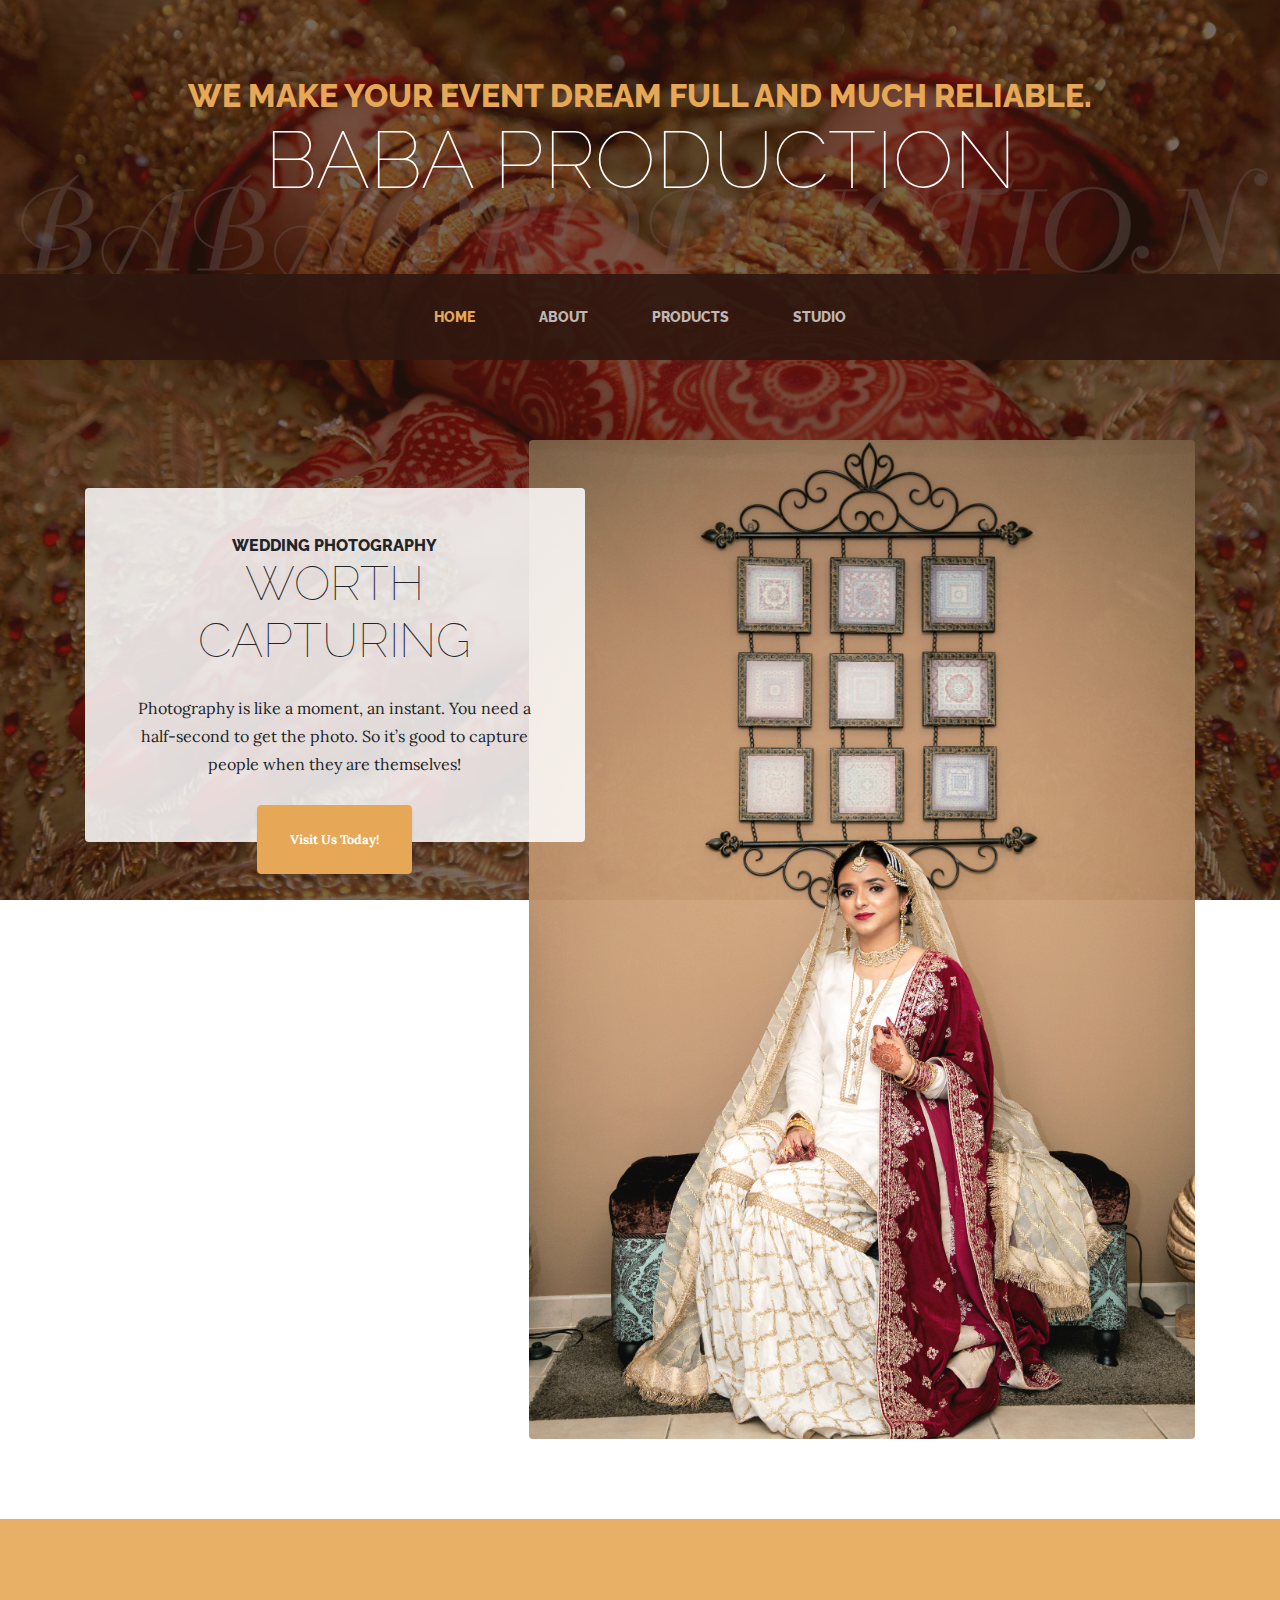
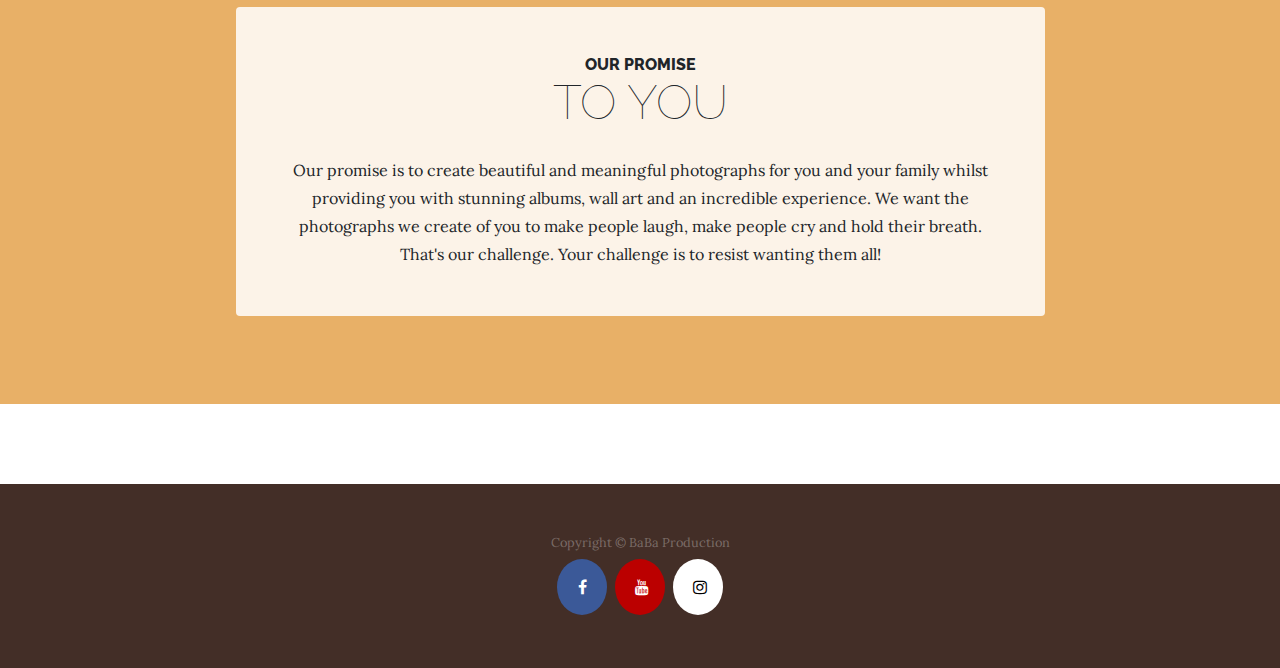
<file: index.html>
<!DOCTYPE html>
<html lang="en">

<head>

  <meta charset="utf-8">
  <meta name="viewport" content="width=device-width, initial-scale=1, shrink-to-fit=no">
  <meta name="description" content="">
  <meta name="author" content="">

  <title>BaBa Production</title>
  <link rel = "icon" href ="img/title.png" 
          type = "image/x-icon"> 
  <!-- Bootstrap core CSS -->
  <link href="vendor/bootstrap/css/bootstrap.min.css" rel="stylesheet">

  <!-- Custom fonts for this template -->
  <link href="https://fonts.googleapis.com/css?family=Raleway:100,100i,200,200i,300,300i,400,400i,500,500i,600,600i,700,700i,800,800i,900,900i" rel="stylesheet">
  <link href="https://fonts.googleapis.com/css?family=Lora:400,400i,700,700i" rel="stylesheet">

  <!-- Custom styles for this template -->
  <link href="css/business-casual.min.css" rel="stylesheet">
  <link rel="stylesheet" href="https://cdnjs.cloudflare.com/ajax/libs/font-awesome/4.7.0/css/font-awesome.min.css">
</head>

<body>

  <h1 class="site-heading text-center text-white d-none d-lg-block">
    <span class="site-heading-upper text-primary mb-3">We make your event dream full and much reliable.</span>
    <span class="site-heading-lower">BaBa Production</span>
  </h1>

  <!-- Navigation -->
  <nav class="navbar navbar-expand-lg navbar-dark py-lg-4" id="mainNav">
    <div class="container">
      <a class="navbar-brand text-uppercase text-expanded font-weight-bold d-lg-none" href="#">BaBa Production</a>
      <button class="navbar-toggler" type="button" data-toggle="collapse" data-target="#navbarResponsive" aria-controls="navbarResponsive" aria-expanded="false" aria-label="Toggle navigation">
        <span class="navbar-toggler-icon"></span>
      </button>
      <div class="collapse navbar-collapse" id="navbarResponsive">
        <ul class="navbar-nav mx-auto">
          <li class="nav-item active px-lg-4">
            <a class="nav-link text-uppercase text-expanded" href="index.html">Home
              <span class="sr-only">(current)</span>
            </a>
          </li>
          <li class="nav-item px-lg-4">
            <a class="nav-link text-uppercase text-expanded" href="about.html">About</a>
          </li>
          <li class="nav-item px-lg-4">
            <a class="nav-link text-uppercase text-expanded" href="products.html">Products</a>
          </li>
          <li class="nav-item px-lg-4">
            <a class="nav-link text-uppercase text-expanded" href="store.html">Studio</a>
          </li>
        </ul>
      </div>
    </div>
  </nav>

  <section class="page-section clearfix">
    <div class="container">
      <div class="intro">
        <img class="intro-img img-fluid mb-3 mb-lg-0 rounded" src="img/intro.jpg" alt="">
        <div class="intro-text left-0 text-center bg-faded p-5 rounded">
          <h2 class="section-heading mb-4">
            <span class="section-heading-upper">Wedding photography</span>
            <span class="section-heading-lower">Worth capturing</span>
          </h2>
          <p class="mb-3">Photography is like a moment, an instant. You need a half-second to get the photo. So it’s good to capture people when they are themselves!
          </p>
          <div class="intro-button mx-auto">
            <a class="btn btn-primary btn-xl" href="#">Visit Us Today!</a>
          </div>
        </div>
      </div>
    </div>
  </section>

  <section class="page-section cta">
    <div class="container">
      <div class="row">
        <div class="col-xl-9 mx-auto">
          <div class="cta-inner text-center rounded">
            <h2 class="section-heading mb-4">
              <span class="section-heading-upper">Our Promise</span>
              <span class="section-heading-lower">To You</span>
            </h2>
            <p class="mb-0">Our promise is to create beautiful and meaningful photographs for you and your family whilst providing you with stunning albums, wall art and an incredible experience. We want the photographs we create of you to make people laugh, make people cry and hold their breath. That's our challenge. Your challenge is to resist wanting them all!</p>
          </div>
        </div>
      </div>
    </div>
  </section>

  <footer class="footer text-faded text-center py-5">
    <div class="container">
      <p class="m-0 small">Copyright &copy; BaBa Production</p>
    </div>
    <div class="container">
      <a href="https://www.facebook.com/babaproduction6" class="fa fa-facebook"></a>
        <a href="https://www.youtube.com/channel/UCHGlIXusSTivwB5CTGH-gRQ" class="fa fa-youtube"></a>
        <a href="https://www.instagram.com/babaproduction6" class="fa fa-instagram"></a>
    
    </div>
  </footer>

  <!-- Bootstrap core JavaScript -->
  <script src="vendor/jquery/jquery.min.js"></script>
  <script src="vendor/bootstrap/js/bootstrap.bundle.min.js"></script>

</body>

</html>
</file>
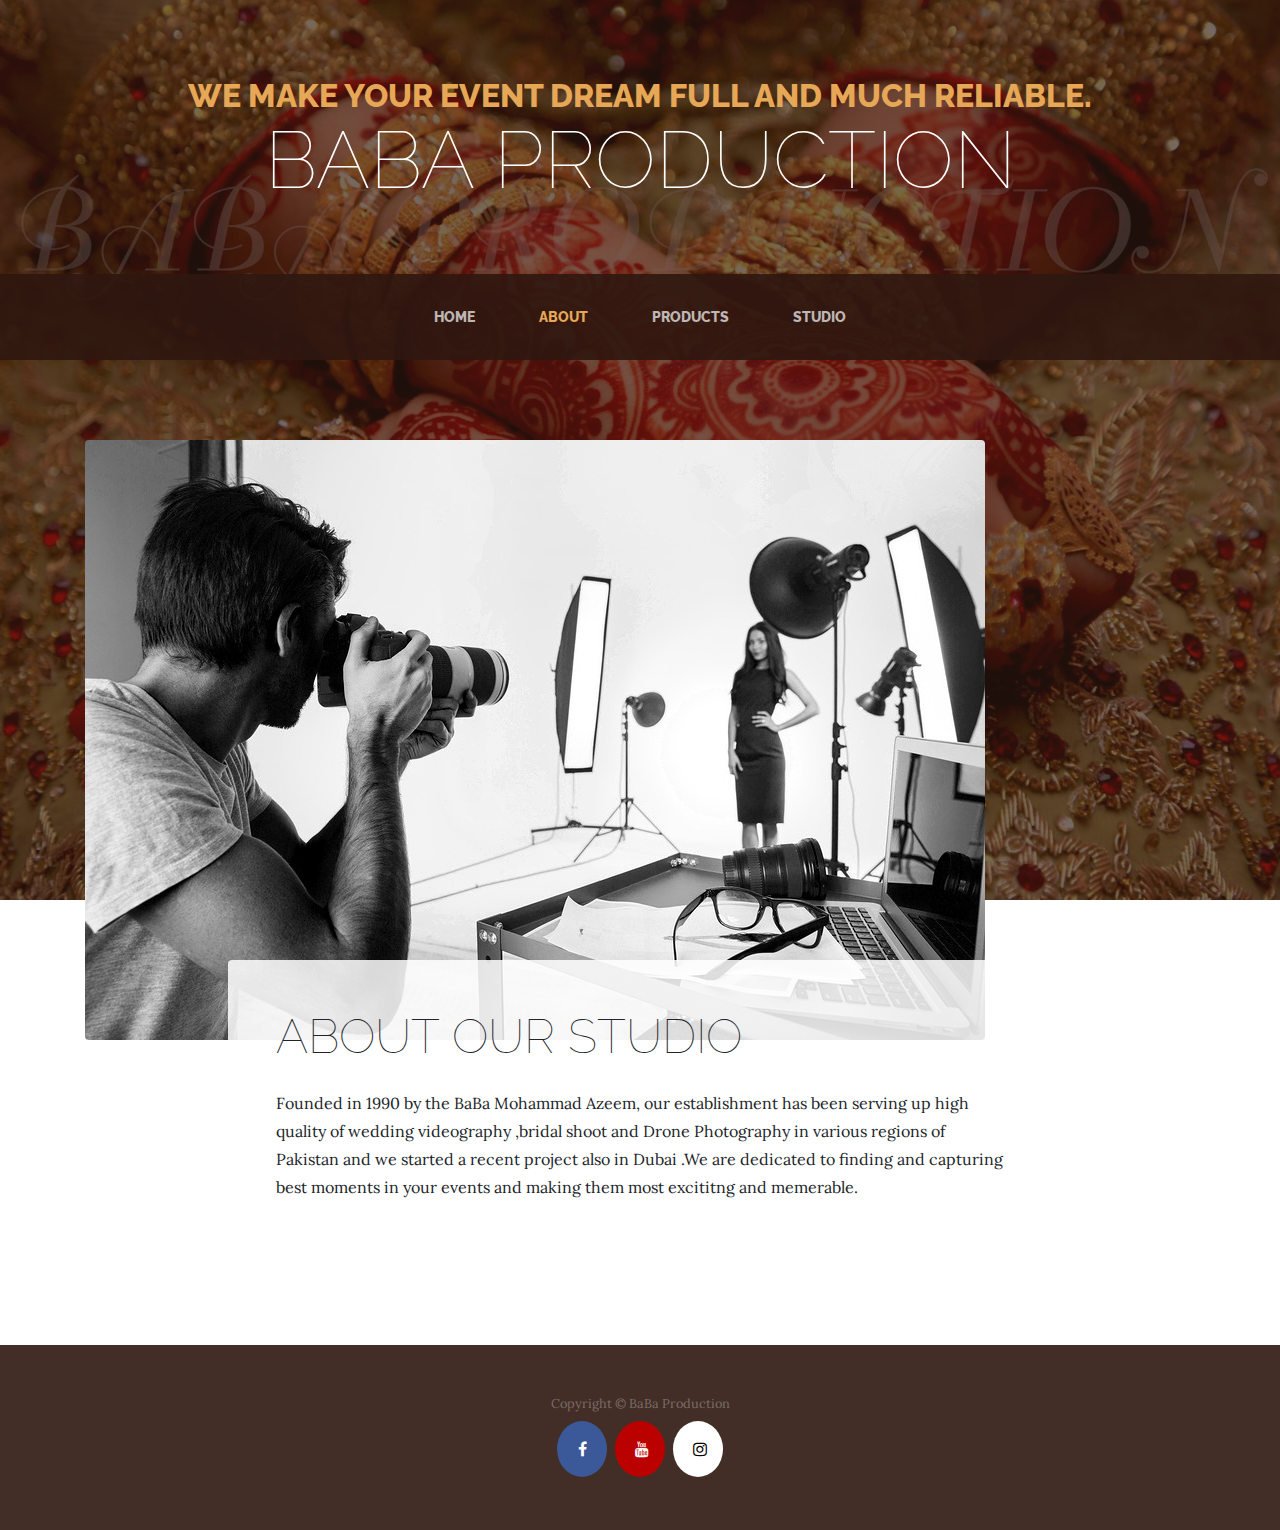
<file: about.html>
<!DOCTYPE html>
<html lang="en">

<head>

  <meta charset="utf-8">
  <meta name="viewport" content="width=device-width, initial-scale=1, shrink-to-fit=no">
  <meta name="description" content="">
  <meta name="author" content="">

  <title>BaBa Production</title>
  <link rel = "icon" href ="img/title.png" 
  type = "image/x-icon"> 
  <!-- Bootstrap core CSS -->
  <link href="vendor/bootstrap/css/bootstrap.min.css" rel="stylesheet">

  <!-- Custom fonts for this template -->
  <link href="https://fonts.googleapis.com/css?family=Raleway:100,100i,200,200i,300,300i,400,400i,500,500i,600,600i,700,700i,800,800i,900,900i" rel="stylesheet">
  <link href="https://fonts.googleapis.com/css?family=Lora:400,400i,700,700i" rel="stylesheet">

  <!-- Custom styles for this template -->
  <link href="css/business-casual.min.css" rel="stylesheet">
  <link rel="stylesheet" href="https://cdnjs.cloudflare.com/ajax/libs/font-awesome/4.7.0/css/font-awesome.min.css">
</head>

<body>

  <h1 class="site-heading text-center text-white d-none d-lg-block">
    <span class="site-heading-upper text-primary mb-3">We make your event dream full and much reliable.</span>
    <span class="site-heading-lower">BaBa Production</span>
  </h1>

  <!-- Navigation -->
  <nav class="navbar navbar-expand-lg navbar-dark py-lg-4" id="mainNav">
    <div class="container">
      <a class="navbar-brand text-uppercase text-expanded font-weight-bold d-lg-none" href="#">BaBa Production</a>
      <button class="navbar-toggler" type="button" data-toggle="collapse" data-target="#navbarResponsive" aria-controls="navbarResponsive" aria-expanded="false" aria-label="Toggle navigation">
        <span class="navbar-toggler-icon"></span>
      </button>
      <div class="collapse navbar-collapse" id="navbarResponsive">
        <ul class="navbar-nav mx-auto">
          <li class="nav-item px-lg-4">
            <a class="nav-link text-uppercase text-expanded" href="index.html">Home
              <span class="sr-only">(current)</span>
            </a>
          </li>
          <li class="nav-item active px-lg-4">
            <a class="nav-link text-uppercase text-expanded" href="about.html">About</a>
          </li>
          <li class="nav-item px-lg-4">
            <a class="nav-link text-uppercase text-expanded" href="products.html">Products</a>
          </li>
          <li class="nav-item px-lg-4">
            <a class="nav-link text-uppercase text-expanded" href="store.html">Studio</a>
          </li>
        </ul>
      </div>
    </div>
  </nav>

  <section class="page-section about-heading">
    <div class="container">
      <img class="img-fluid rounded about-heading-img mb-3 mb-lg-0" src="img/about.jpg" alt="">
      <div class="about-heading-content">
        <div class="row">
          <div class="col-xl-9 col-lg-10 mx-auto">
            <div class="bg-faded rounded p-5">
              <h2 class="section-heading mb-4">
                <span class="section-heading-lower">About Our Studio</span>
              </h2>
              <p>Founded in 1990 by the BaBa Mohammad Azeem, our establishment has been serving up high quality of wedding videography ,bridal shoot and Drone Photography in various regions of Pakistan and we started a recent project also in Dubai .We are dedicated to finding and capturing best moments in your events and making them most excititng and memerable.</p>
            </div>
          </div>
        </div>
      </div>
    </div>
  </section>

  <footer class="footer text-faded text-center py-5">
    <div class="container">
      <p class="m-0 small">Copyright &copy; BaBa Production</p>
    </div>
    <div class="container">
      <a href="https://www.facebook.com/babaproduction6" class="fa fa-facebook"></a>
        <a href="https://www.youtube.com/channel/UCHGlIXusSTivwB5CTGH-gRQ" class="fa fa-youtube"></a>
        <a href="https://www.instagram.com/babaproduction6" class="fa fa-instagram"></a>
    
    </div>
  </footer>

  <!-- Bootstrap core JavaScript -->
  <script src="vendor/jquery/jquery.min.js"></script>
  <script src="vendor/bootstrap/js/bootstrap.bundle.min.js"></script>

</body>

</html>
</file>
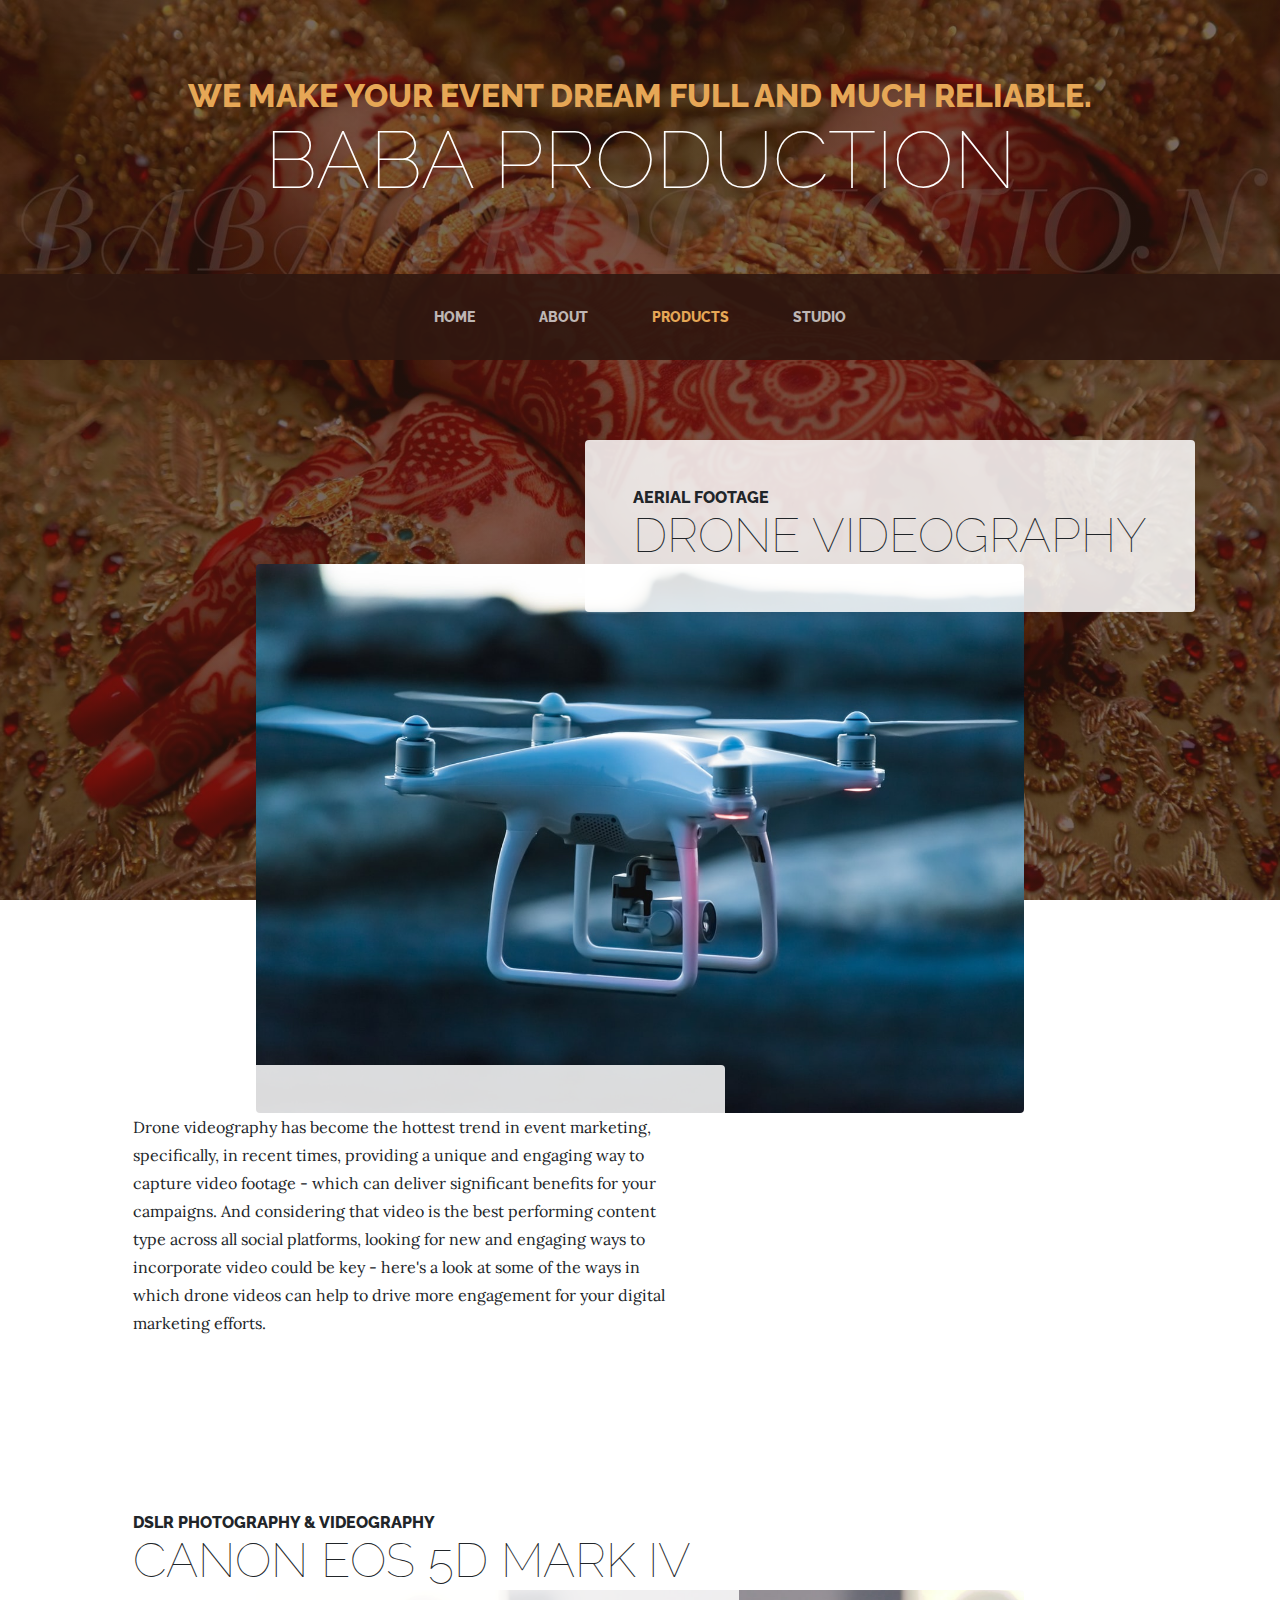
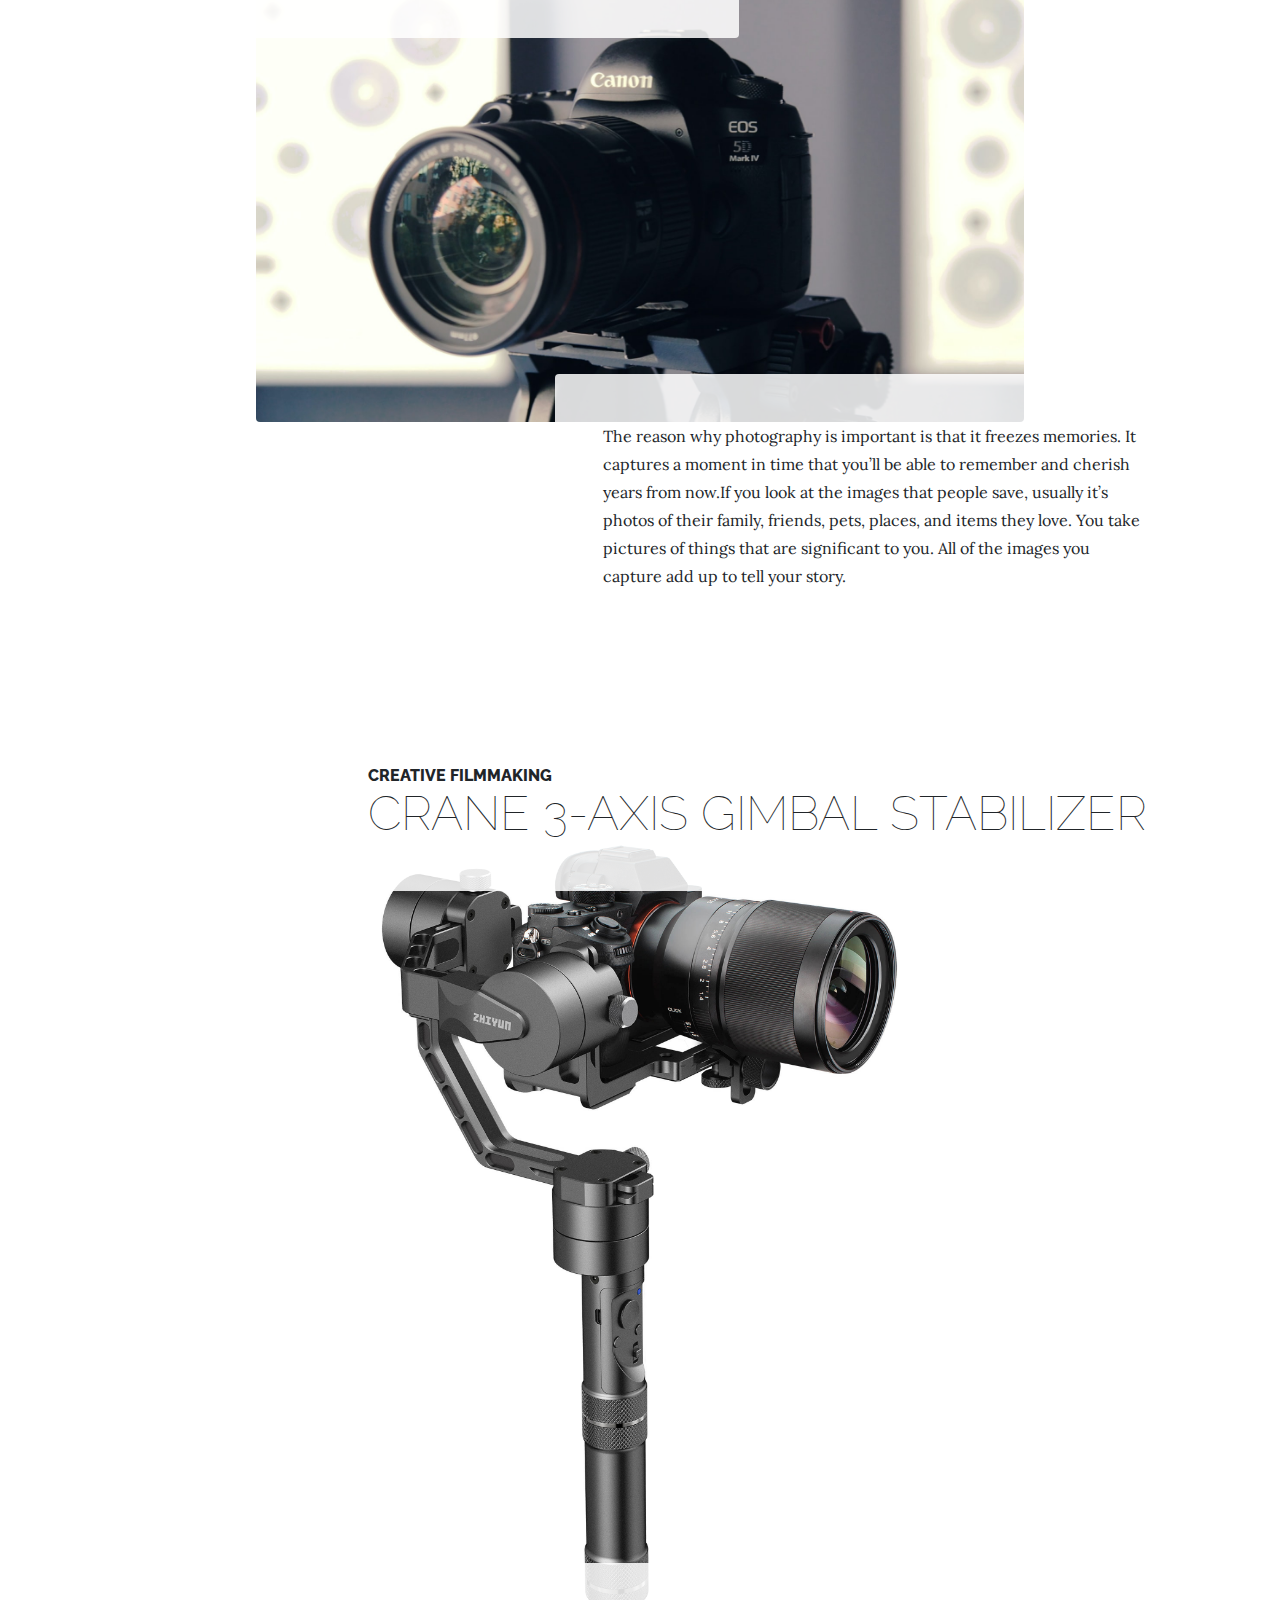
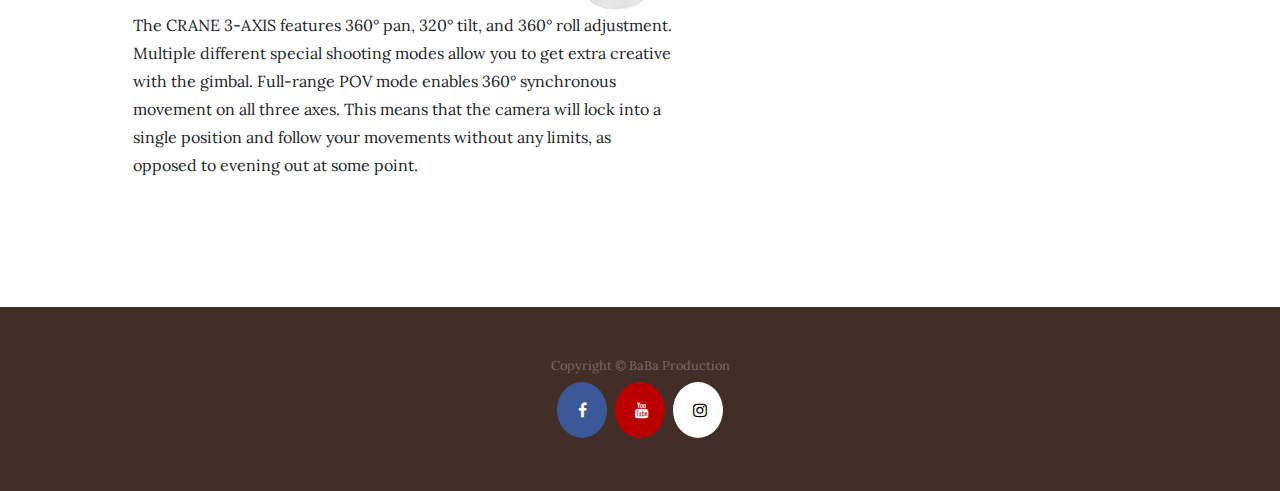
<file: products.html>
<!DOCTYPE html>
<html lang="en">

<head>

  <meta charset="utf-8">
  <meta name="viewport" content="width=device-width, initial-scale=1, shrink-to-fit=no">
  <meta name="description" content="">
  <meta name="author" content="">

  <title>BaBa Production</title>
  <link rel = "icon" href ="img/title.png" 
  type = "image/x-icon"> 
  <!-- Bootstrap core CSS -->
  <link href="vendor/bootstrap/css/bootstrap.min.css" rel="stylesheet">

  <!-- Custom fonts for this template -->
  <link href="https://fonts.googleapis.com/css?family=Raleway:100,100i,200,200i,300,300i,400,400i,500,500i,600,600i,700,700i,800,800i,900,900i" rel="stylesheet">
  <link href="https://fonts.googleapis.com/css?family=Lora:400,400i,700,700i" rel="stylesheet">

  <!-- Custom styles for this template -->
  <link href="css/business-casual.min.css" rel="stylesheet">
  <link rel="stylesheet" href="https://cdnjs.cloudflare.com/ajax/libs/font-awesome/4.7.0/css/font-awesome.min.css">
</head>

<body>

  <h1 class="site-heading text-center text-white d-none d-lg-block">
    <span class="site-heading-upper text-primary mb-3">We make your event dream full and much reliable.</span>
    <span class="site-heading-lower">BaBa Production</span>
  </h1>

  <!-- Navigation -->
  <nav class="navbar navbar-expand-lg navbar-dark py-lg-4" id="mainNav">
    <div class="container">
      <a class="navbar-brand text-uppercase text-expanded font-weight-bold d-lg-none" href="#">BaBa Production</a>
      <button class="navbar-toggler" type="button" data-toggle="collapse" data-target="#navbarResponsive" aria-controls="navbarResponsive" aria-expanded="false" aria-label="Toggle navigation">
        <span class="navbar-toggler-icon"></span>
      </button>
      <div class="collapse navbar-collapse" id="navbarResponsive">
        <ul class="navbar-nav mx-auto">
          <li class="nav-item px-lg-4">
            <a class="nav-link text-uppercase text-expanded" href="index.html">Home
              <span class="sr-only">(current)</span>
            </a>
          </li>
          <li class="nav-item px-lg-4">
            <a class="nav-link text-uppercase text-expanded" href="about.html">About</a>
          </li>
          <li class="nav-item active px-lg-4">
            <a class="nav-link text-uppercase text-expanded" href="products.html">Products</a>
          </li>
          <li class="nav-item px-lg-4">
            <a class="nav-link text-uppercase text-expanded" href="store.html">Studio</a>
          </li>
        </ul>
      </div>
    </div>
  </nav>

  <section class="page-section">
    <div class="container">
      <div class="product-item">
        <div class="product-item-title d-flex">
          <div class="bg-faded p-5 d-flex ml-auto rounded">
            <h2 class="section-heading mb-0">
              <span class="section-heading-upper">aerial footage</span>
              <span class="section-heading-lower">drone videography</span>
            </h2>
          </div>
        </div>
        <img class="product-item-img mx-auto d-flex rounded img-fluid mb-3 mb-lg-0" src="img/products-01.jpg" alt="">
        <div class="product-item-description d-flex mr-auto">
          <div class="bg-faded p-5 rounded">
            <p class="mb-0">Drone videography has become the hottest trend in event marketing, specifically, in recent times, providing a unique and engaging way to capture video footage - which can deliver significant benefits for your campaigns. And considering that video is the best performing content type across all social platforms, looking for new and engaging ways to incorporate video could be key - here's a look at some of the ways in which drone videos can help to drive more engagement for your digital marketing efforts.</p>
          </div>
        </div>
      </div>
    </div>
  </section>

  <section class="page-section">
    <div class="container">
      <div class="product-item">
        <div class="product-item-title d-flex">
          <div class="bg-faded p-5 d-flex mr-auto rounded">
            <h2 class="section-heading mb-0">
              <span class="section-heading-upper">Dslr photography &amp; videography</span>
              <span class="section-heading-lower">Canon EOS 5D Mark IV</span>
            </h2>
          </div>
        </div>
        <img class="product-item-img mx-auto d-flex rounded img-fluid mb-3 mb-lg-0" src="img/products-02.jpg" alt="">
        <div class="product-item-description d-flex ml-auto">
          <div class="bg-faded p-5 rounded">
            <p class="mb-0">The reason why photography is important is that it freezes memories. It captures a moment in time that you’ll be able to remember and cherish years from now.If you look at the images that people save, usually it’s photos of their family, friends, pets, places, and items they love. You take pictures of things that are significant to you. All of the images you capture add up to tell your story.</p>
          </div>
        </div>
      </div>
    </div>
  </section>

  <section class="page-section">
    <div class="container">
      <div class="product-item">
        <div class="product-item-title d-flex">
          <div class="bg-faded p-5 d-flex ml-auto rounded">
            <h2 class="section-heading mb-0">
              <span class="section-heading-upper">creative filmmaking</span>
              <span class="section-heading-lower">Crane 3-Axis Gimbal Stabilizer</span>
            </h2>
          </div>
        </div>
        <img class="product-item-img mx-auto d-flex rounded img-fluid mb-3 mb-lg-0" src="img/products-03.jpg" alt="">
        <div class="product-item-description d-flex mr-auto">
          <div class="bg-faded p-5 rounded">
            <p class="mb-0">The CRANE 3-AXIS features 360° pan, 320° tilt, and 360° roll adjustment. Multiple different special shooting modes allow you to get extra creative with the gimbal. Full-range POV mode enables 360° synchronous movement on all three axes. This means that the camera will lock into a single position and follow your movements without any limits, as opposed to evening out at some point.</p>
          </div>
        </div>
      </div>
    </div>
  </section>

  <footer class="footer text-faded text-center py-5">
    <div class="container">
      <p class="m-0 small">Copyright &copy; BaBa Production</p>
    </div>
    <div class="container">
      <a href="https://www.facebook.com/babaproduction6" class="fa fa-facebook"></a>
      <a href="https://www.youtube.com/channel/UCHGlIXusSTivwB5CTGH-gRQ" class="fa fa-youtube"></a>
      <a href="https://www.instagram.com/babaproduction6" class="fa fa-instagram"></a>
    
    </div>
  </footer>

  <!-- Bootstrap core JavaScript -->
  <script src="vendor/jquery/jquery.min.js"></script>
  <script src="vendor/bootstrap/js/bootstrap.bundle.min.js"></script>

</body>

</html>
</file>
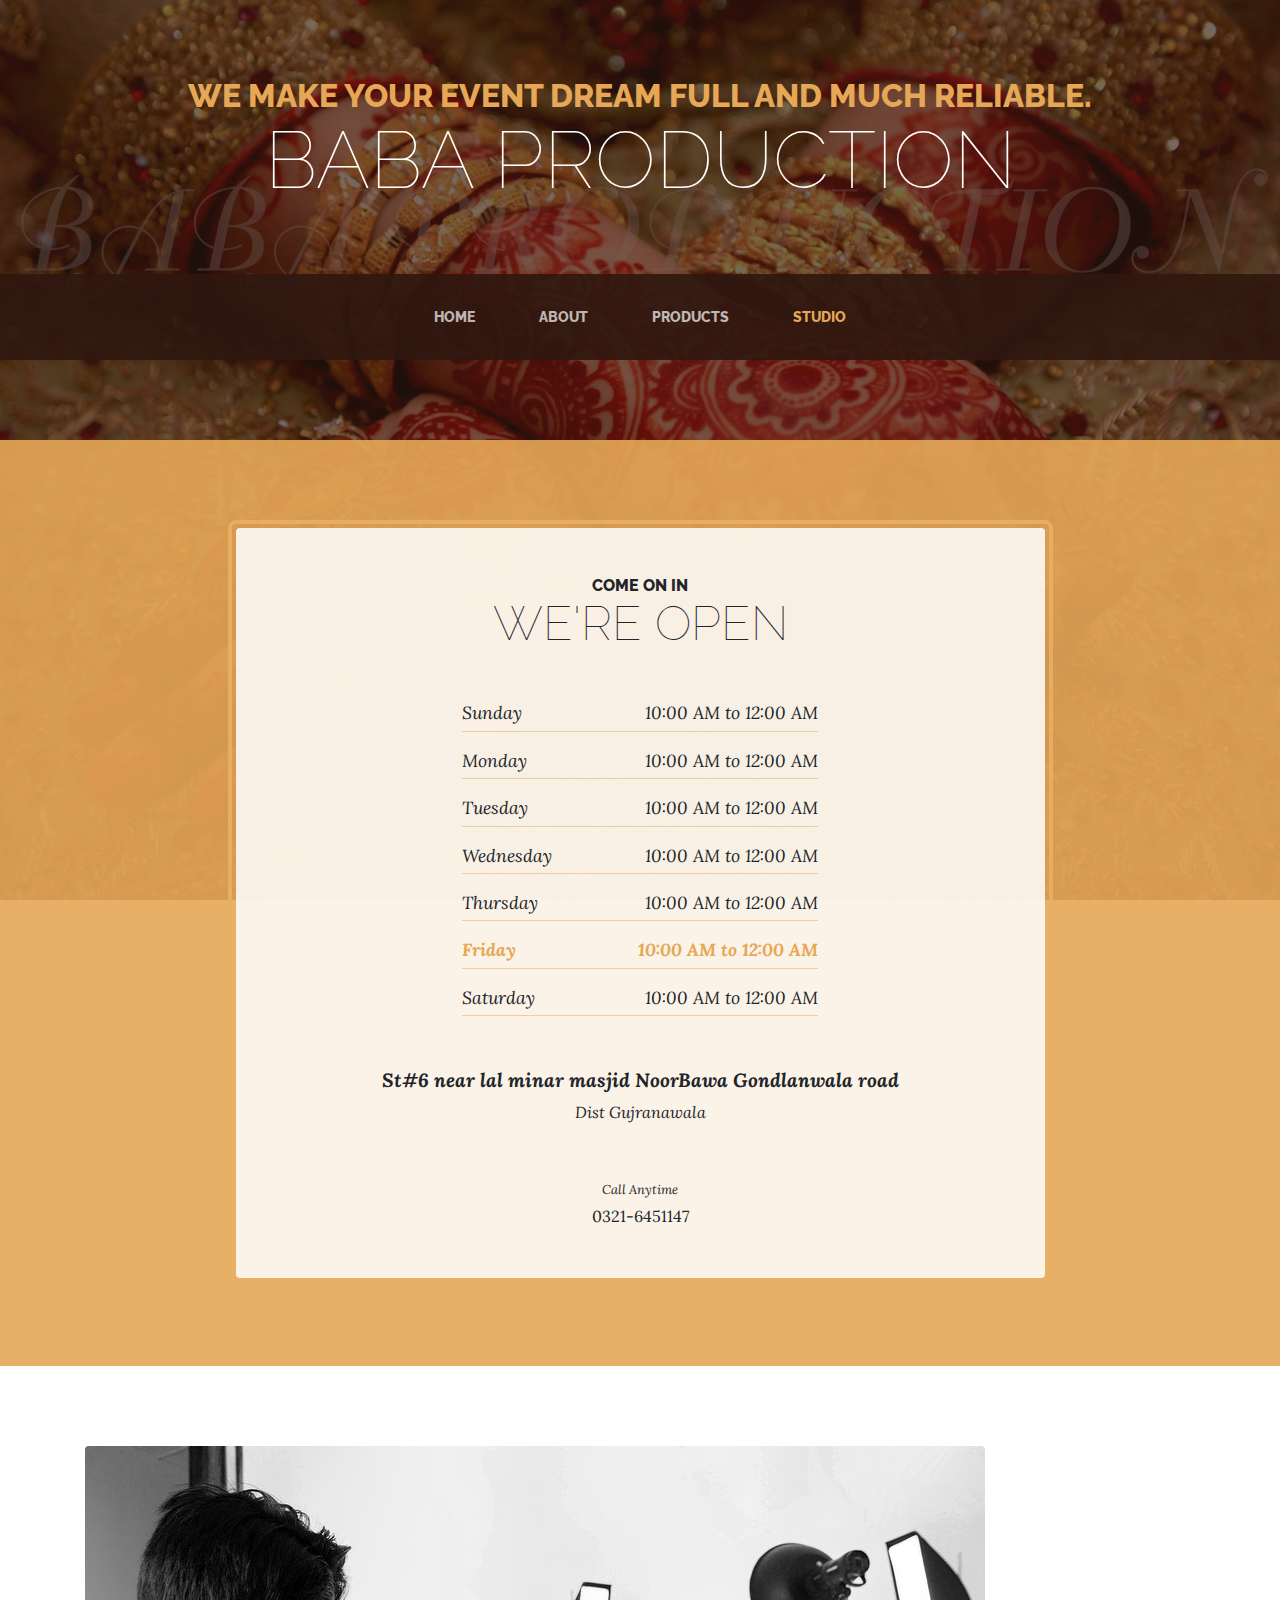
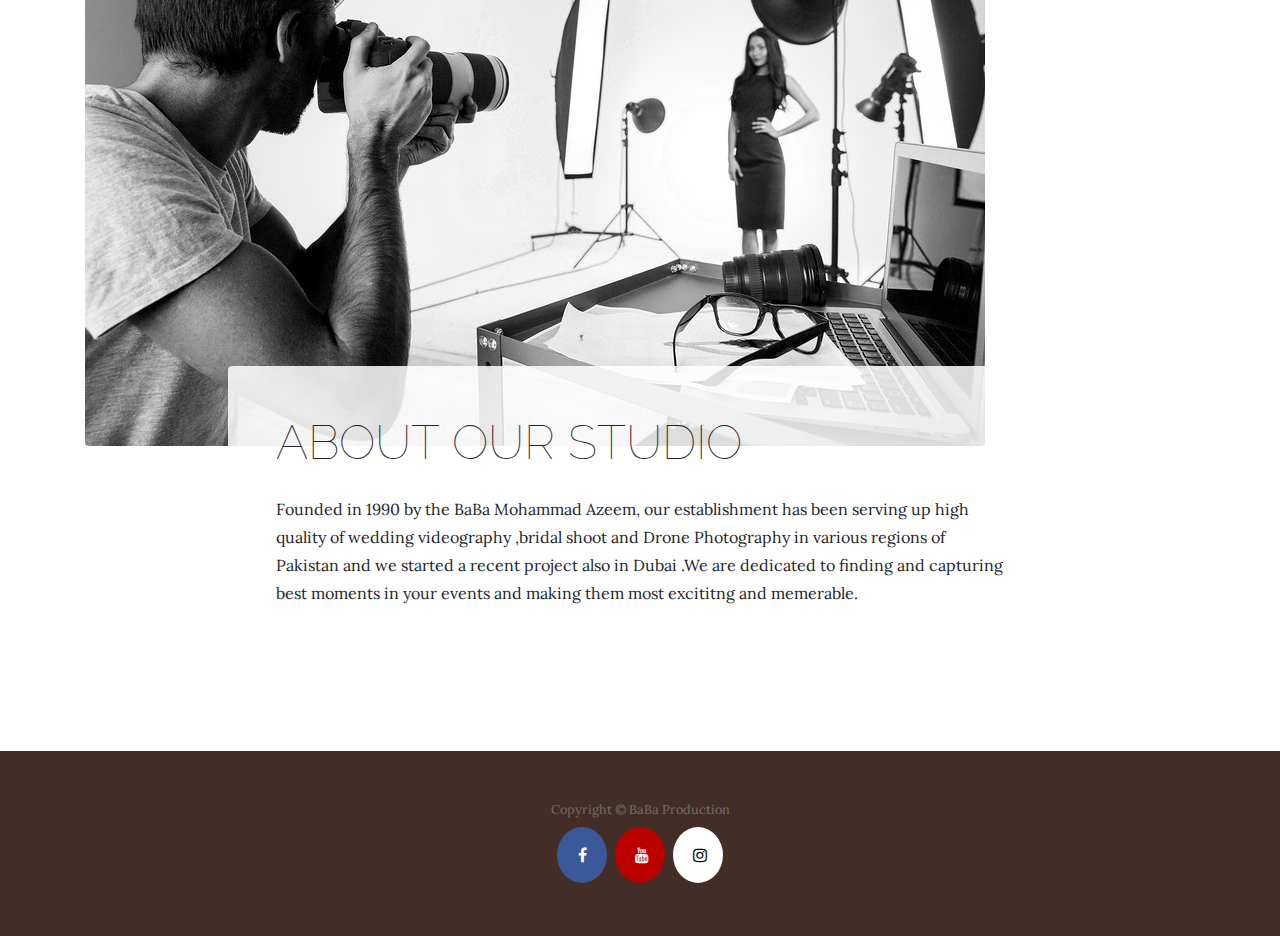
<file: store.html>
<!DOCTYPE html>
<html lang="en">

  <head>

    <meta charset="utf-8">
    <meta name="viewport" content="width=device-width, initial-scale=1, shrink-to-fit=no">
    <meta name="description" content="">
    <meta name="author" content="">

    <title>BaBa Production</title>
    <link rel = "icon" href ="img/title.png" 
    type = "image/x-icon"> 
    <!-- Bootstrap core CSS -->
    <link href="vendor/bootstrap/css/bootstrap.min.css" rel="stylesheet">

    <!-- Custom fonts for this template -->
    <link href="https://fonts.googleapis.com/css?family=Raleway:100,100i,200,200i,300,300i,400,400i,500,500i,600,600i,700,700i,800,800i,900,900i" rel="stylesheet">
    <link href="https://fonts.googleapis.com/css?family=Lora:400,400i,700,700i" rel="stylesheet">

    <!-- Custom styles for this template -->
    <link href="css/business-casual.min.css" rel="stylesheet">
    <link rel="stylesheet" href="https://cdnjs.cloudflare.com/ajax/libs/font-awesome/4.7.0/css/font-awesome.min.css">
  </head>

  <body>

    <h1 class="site-heading text-center text-white d-none d-lg-block">
      <span class="site-heading-upper text-primary mb-3">We make your event dream full and much reliable.</span>
      <span class="site-heading-lower">BaBa Production</span>
    </h1>

    <!-- Navigation -->
    <nav class="navbar navbar-expand-lg navbar-dark py-lg-4" id="mainNav">
      <div class="container">
        <a class="navbar-brand text-uppercase text-expanded font-weight-bold d-lg-none" href="#">BaBa Production</a>
        <button class="navbar-toggler" type="button" data-toggle="collapse" data-target="#navbarResponsive" aria-controls="navbarResponsive" aria-expanded="false" aria-label="Toggle navigation">
          <span class="navbar-toggler-icon"></span>
        </button>
        <div class="collapse navbar-collapse" id="navbarResponsive">
          <ul class="navbar-nav mx-auto">
            <li class="nav-item px-lg-4">
              <a class="nav-link text-uppercase text-expanded" href="index.html">Home
                <span class="sr-only">(current)</span>
              </a>
            </li>
            <li class="nav-item px-lg-4">
              <a class="nav-link text-uppercase text-expanded" href="about.html">About</a>
            </li>
            <li class="nav-item px-lg-4">
              <a class="nav-link text-uppercase text-expanded" href="products.html">Products</a>
            </li>
            <li class="nav-item active px-lg-4">
              <a class="nav-link text-uppercase text-expanded" href="store.html">Studio</a>
            </li>
          </ul>
        </div>
      </div>
    </nav>

    <section class="page-section cta">
      <div class="container">
        <div class="row">
          <div class="col-xl-9 mx-auto">
            <div class="cta-inner text-center rounded">
              <h2 class="section-heading mb-5">
                <span class="section-heading-upper">Come On In</span>
                <span class="section-heading-lower">We're Open</span>
              </h2>
              <ul class="list-unstyled list-hours mb-5 text-left mx-auto">
                <li class="list-unstyled-item list-hours-item d-flex">
                  Sunday
                  <span class="ml-auto">10:00 AM to 12:00 AM</span>
                </li>
                <li class="list-unstyled-item list-hours-item d-flex">
                  Monday
                  <span class="ml-auto">10:00 AM to 12:00 AM</span>
                </li>
                <li class="list-unstyled-item list-hours-item d-flex">
                  Tuesday
                  <span class="ml-auto">10:00 AM to 12:00 AM</span>
                </li>
                <li class="list-unstyled-item list-hours-item d-flex">
                  Wednesday
                  <span class="ml-auto">10:00 AM to 12:00 AM</span>
                </li>
                <li class="list-unstyled-item list-hours-item d-flex">
                  Thursday
                  <span class="ml-auto">10:00 AM to 12:00 AM</span>
                </li>
                <li class="list-unstyled-item list-hours-item d-flex">
                  Friday
                  <span class="ml-auto">10:00 AM to 12:00 AM</span>
                </li>
                <li class="list-unstyled-item list-hours-item d-flex">
                  Saturday
                  <span class="ml-auto">10:00 AM to 12:00 AM</span>
                </li>
              </ul>
              <p class="address mb-5">
                <em>
                  <strong>St#6 near lal minar masjid NoorBawa Gondlanwala road </strong>
                  <br>
                  Dist Gujranawala
                </em>
              </p>
              <p class="mb-0">
                <small>
                  <em>Call Anytime</em>
                </small>
                <br>
                0321-6451147
              </p>
            </div>
          </div>
        </div>
      </div>
    </section>

    <section class="page-section about-heading">
      <div class="container">
        <img class="img-fluid rounded about-heading-img mb-3 mb-lg-0" src="img/about.jpg" alt="">
        <div class="about-heading-content">
          <div class="row">
            <div class="col-xl-9 col-lg-10 mx-auto">
              <div class="bg-faded rounded p-5">
                <h2 class="section-heading mb-4">
                  <span class="section-heading-lower">About Our Studio</span>
                </h2>
                <p>Founded in 1990 by the BaBa Mohammad Azeem, our establishment has been serving up high quality of wedding videography ,bridal shoot and Drone Photography in various regions of Pakistan and we started a recent project also in Dubai .We are dedicated to finding and capturing best moments in your events and making them most excititng and memerable.</p>
              </div>
            </div>
          </div>
        </div>
      </div>
    </section>

    <footer class="footer text-faded text-center py-5">
      <div class="container">
        <p class="m-0 small">Copyright &copy; BaBa Production</p>
      </div>
      <div class="container">
        <a href="https://www.facebook.com/babaproduction6" class="fa fa-facebook"></a>
        <a href="https://www.youtube.com/channel/UCHGlIXusSTivwB5CTGH-gRQ" class="fa fa-youtube"></a>
        <a href="https://www.instagram.com/babaproduction6" class="fa fa-instagram"></a>
      
      </div>
    </footer>

    <!-- Bootstrap core JavaScript -->
    <script src="vendor/jquery/jquery.min.js"></script>
    <script src="vendor/bootstrap/js/bootstrap.bundle.min.js"></script>

    <!-- Script to highlight the active date in the hours list -->
    <script>
      $('.list-hours li').eq(new Date().getDay()).addClass('today');
    </script>

  </body>

</html>
</file>
<file: css/business-casual.min.css>
/*!
 * Start Bootstrap - Business Casual v5.0.11 (https://startbootstrap.com/theme/business-casual)
 * Copyright 2013-2020 Start Bootstrap
 * Licensed under MIT (https://github.com/StartBootstrap/startbootstrap-business-casual/blob/master/LICENSE)
 */body{font-family:Lora;background-image:linear-gradient(rgba(47,23,15,.65),rgba(47,23,15,.65)),url(../img/bg.jpg);background-attachment:fixed;background-position:center;background-size:cover}h1,h2,h3,h4,h5,h6{font-family:Raleway}p{line-height:1.75}.text-faded{color:rgba(255,255,255,.3)}.site-heading{margin-top:5rem;margin-bottom:5rem;text-transform:uppercase;line-height:1;font-family:Raleway}.site-heading .site-heading-upper{display:block;font-size:2rem;font-weight:800}.site-heading .site-heading-lower{font-size:5rem;font-weight:100;line-height:4rem}.page-section{margin-top:5rem;margin-bottom:5rem}.section-heading{text-transform:uppercase}.section-heading .section-heading-upper{display:block;font-size:1rem;font-weight:800}.section-heading .section-heading-lower{display:block;font-size:3rem;font-weight:100}.bg-faded{background-color:rgba(255,255,255,.85)}#mainNav{background-color:rgba(47,23,15,.9);font-family:Raleway}#mainNav .navbar-brand{color:#e6a756}#mainNav .navbar-nav .nav-item .nav-link{color:rgba(255,255,255,.7);font-weight:800}#mainNav .navbar-nav .nav-item.active .nav-link{color:#e6a756}@media (min-width:992px){#mainNav .navbar-nav .nav-item .nav-link{font-size:.9rem}#mainNav .navbar-nav .nav-item .nav-link:hover{color:rgba(255,255,255,.4)}#mainNav .navbar-nav .nav-item.active .nav-link:hover{color:#e6a756}}.btn-xl{font-weight:700;font-size:.8rem;padding-top:1.5rem;padding-bottom:1.5rem;padding-left:2rem;padding-right:2rem}.intro{position:relative}@media (min-width:992px){.intro .intro-img{width:60%;float:right; opacity: 0.95 ;}.intro .intro-text{left:0;width:60%;margin-top:3rem;position:absolute}.intro .intro-text .intro-button{width:100%;left:0;position:absolute;bottom:-2rem}}@media (min-width:1200px){.intro .intro-text{width:45%}}.cta{padding-top:5rem;padding-bottom:5rem;background-color:rgba(230,167,86,.9)}.cta .cta-inner{position:relative;padding:3rem;margin:.5rem;background-color:rgba(255,255,255,.85)}.cta .cta-inner:before{border-radius:.5rem;content:'';position:absolute;top:-.5rem;bottom:-.5rem;left:-.5rem;right:-.5rem;border:.25rem solid rgba(255,255,255,.85);z-index:-1}@media (min-width:992px){.about-heading .about-heading-img{position:relative;z-index:0}.about-heading .about-heading-content{margin-top:-5rem;position:relative;z-index:1}}@media (min-width:992px){.product-item .product-item-title{position:relative;z-index:1;margin-bottom:-3rem}.product-item .product-item-img{position:relative;z-index:0;max-width:60vw}.product-item .product-item-description{position:relative;z-index:1;margin-top:-3rem;max-width:50vw}}.list-hours{font-size:.9rem}.list-hours .list-hours-item{border-bottom:1px solid rgba(230,167,86,.5);padding-bottom:.25rem;margin-bottom:1rem;font-style:italic}.list-hours .list-hours-item.today{font-weight:700;color:#e6a756}@media (min-width:992px){.list-hours{width:50%;font-size:1.1rem}}.address strong{font-size:1.2rem}.footer{background-color:rgba(47,23,15,.9)}.text-primary{color:#e6a756!important}.bg-primary{background-color:#e6a756!important}.btn{box-shadow:0 3px 3px 0 rgba(33,37,41,.1)}.btn-primary{background-color:#e6a756;border-color:#e6a756}.btn-primary:active,.btn-primary:focus,.btn-primary:hover{background-color:#df902a;border-color:#df902a}.font-weight-light{font-weight:100!important}
 
.fa {
    padding: 20px;
    font-size: 30px;
    width: 50px;
    text-align: center;
    text-decoration: none;
    margin: 5px 2px;
    border-radius: 50%;
    
  }.fa:hover {
    opacity: 0.7;
    
}.fa-facebook {
    background: #3B5998;
    color:white;
  }.fa-twitter {
    background: #55ACEE;
    color: white;
  }.fa-google {
    background: #dd4b39;
    color: white;
  }.fa-youtube {
    background: #bb0000;
    color: white;
  }
  
  .fa-instagram {
    background:white;
    color:black;
  }

  




 intro-img
</file>
